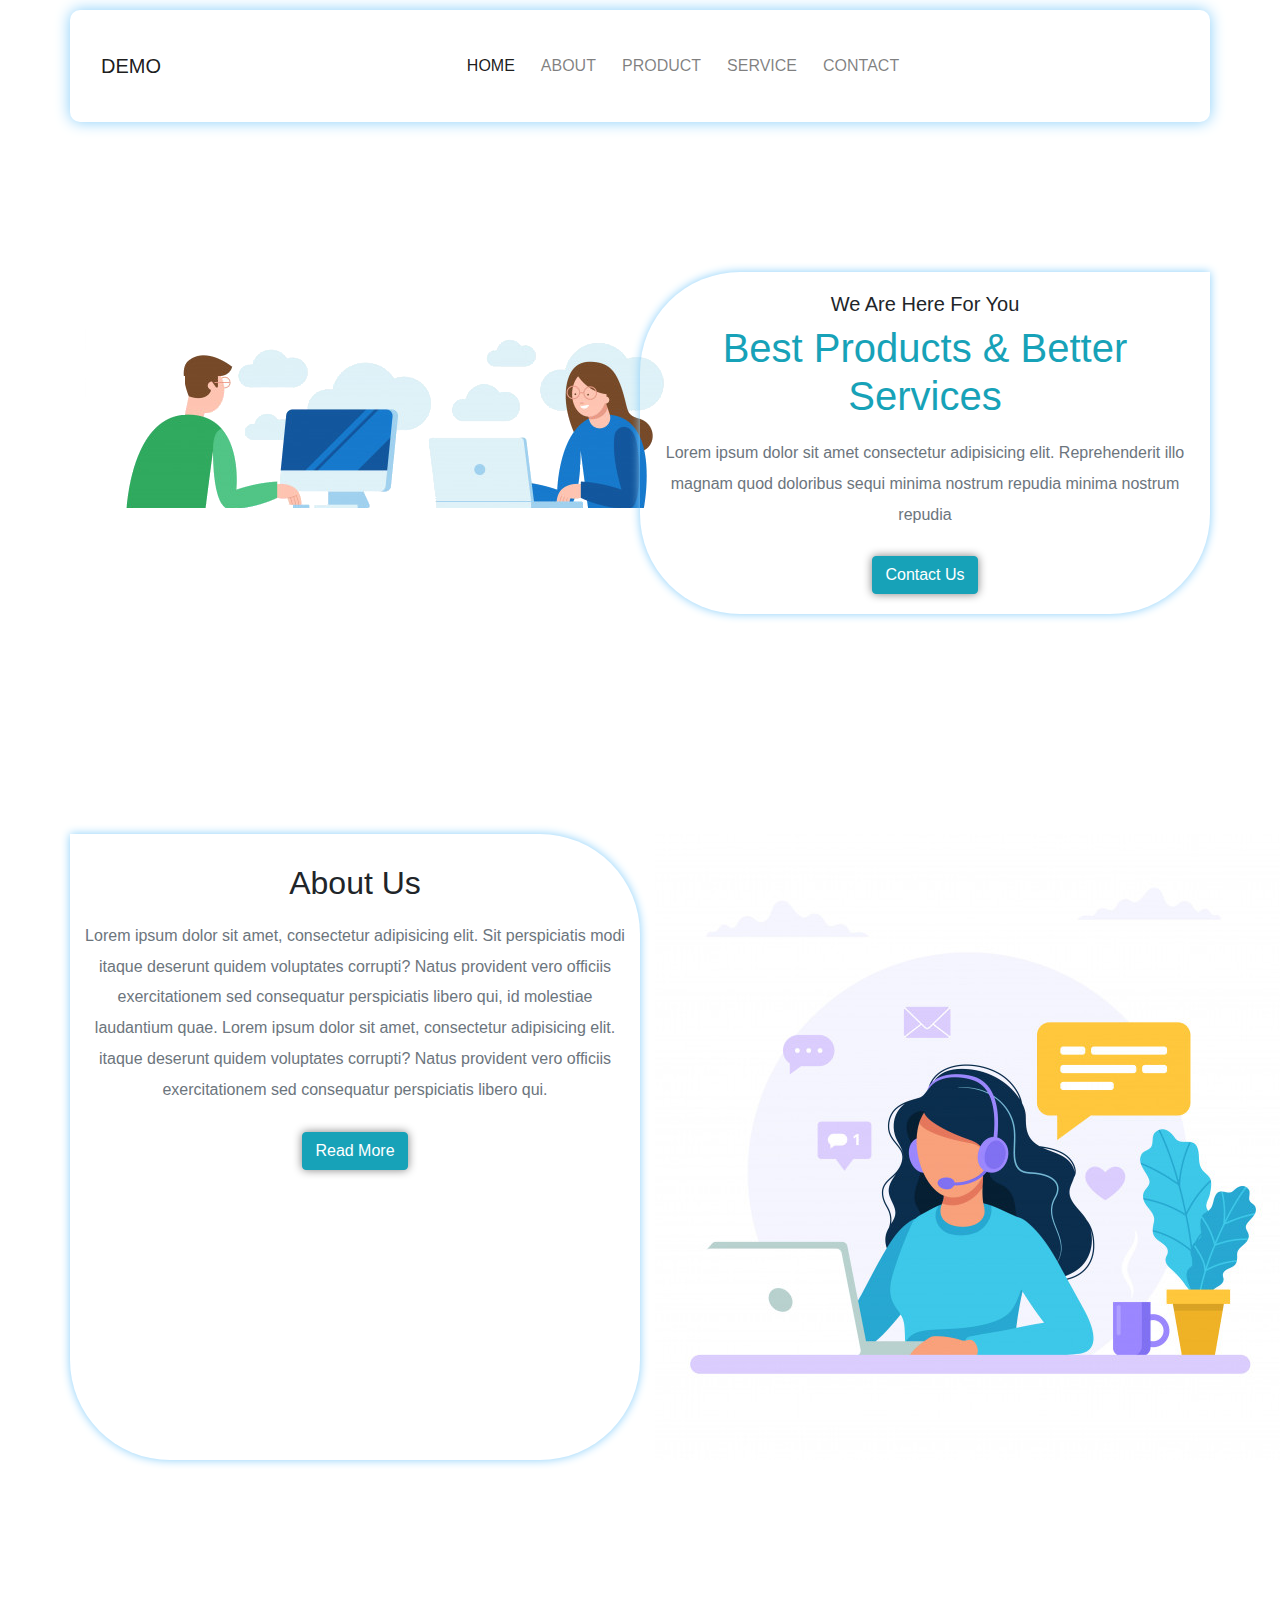
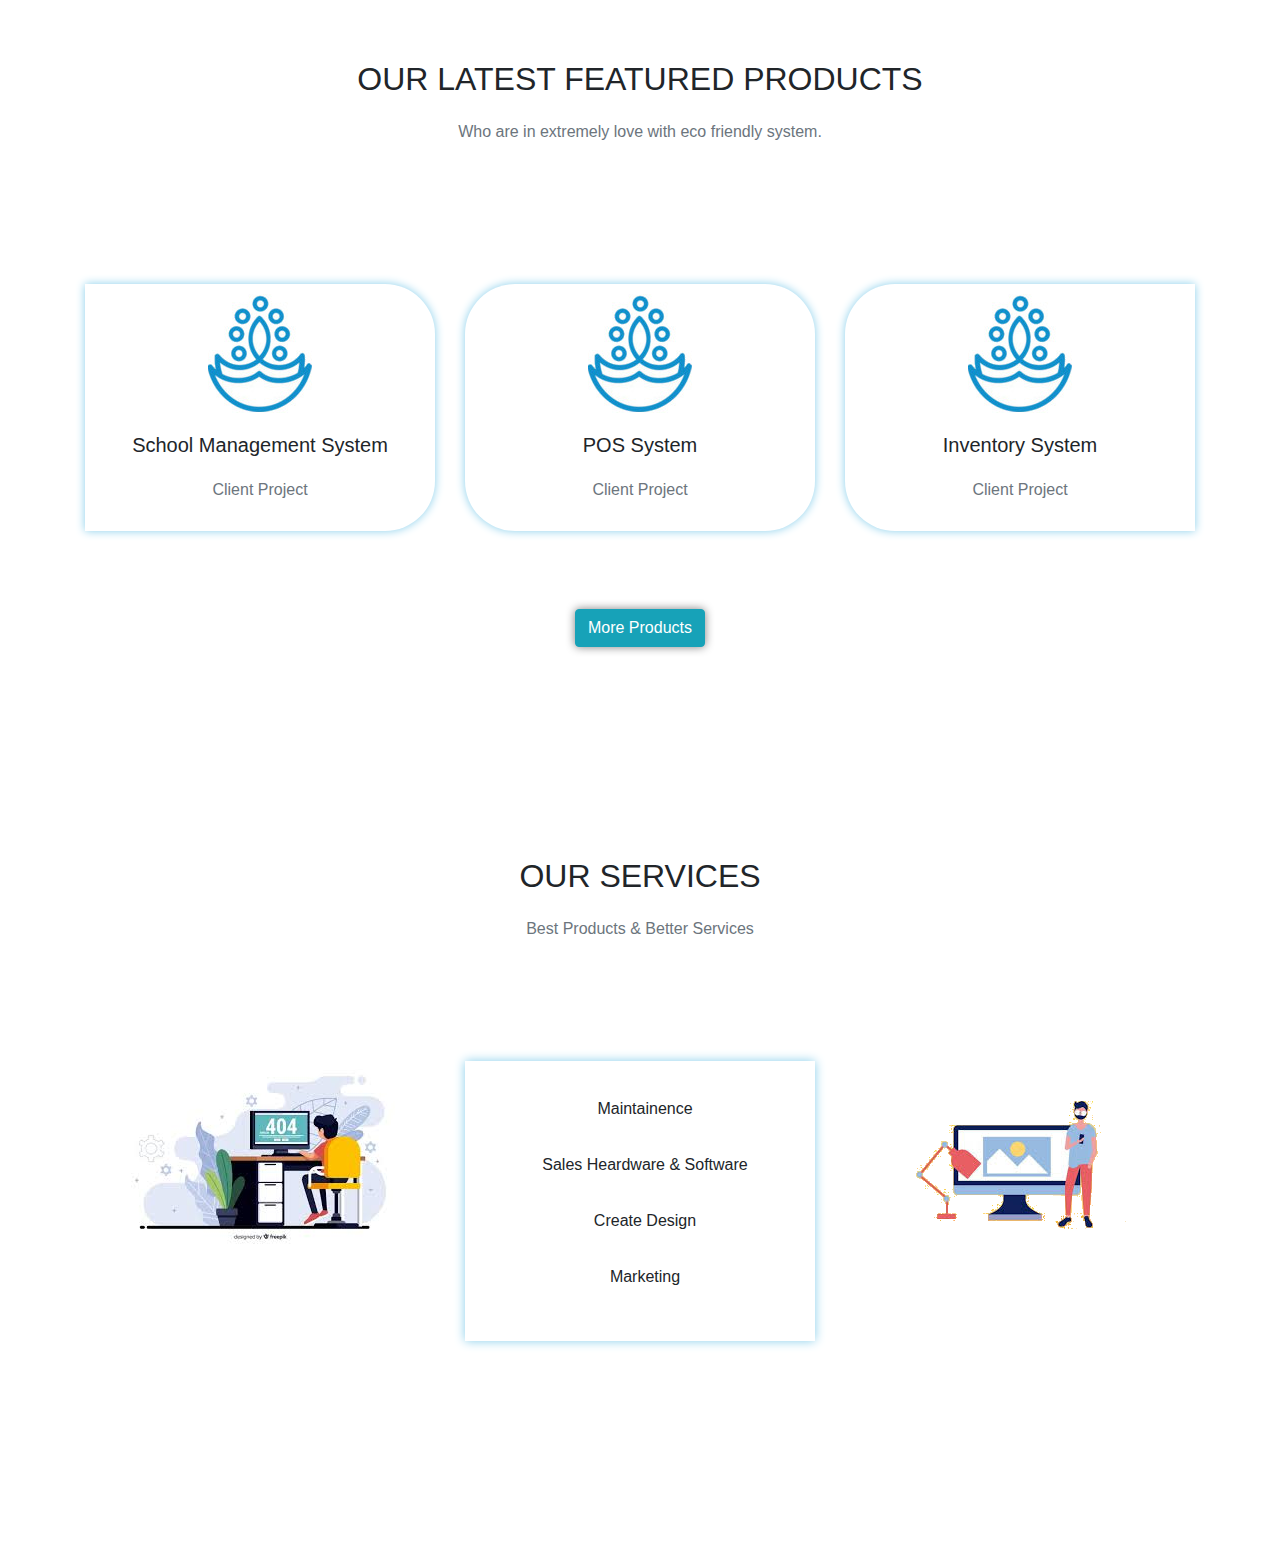
<file: index.html>
<!DOCTYPE html>
<html lang="en" dir="ltr">
  <head>
    <meta charset="utf-8">
    <title>PROJECT | ONE</title>
    <!-- CSS only -->
<link rel="stylesheet" href="https://stackpath.bootstrapcdn.com/bootstrap/4.5.0/css/bootstrap.min.css">
    <!-- Custom Style -->
    <link rel="stylesheet" href="assets/css/master.css">
    <!-- Animated CSS -->
    <link rel="stylesheet" href="assets/css/animate.css">
  </head>
  <body>
    <!-- ?? Header Start Here ?? -->
    <section class="wrapper">
      <header class="main_menu">
        <div class="container">
          <div class="row">
            <div class="col-lg-12">
              <nav class="navbar navbar-expand-lg navbar-light">
                <a class="navbar-brand" href="http://127.0.0.1/designProject/">DEMO</a>
                <button class="navbar-toggler" type="button" data-toggle="collapse" data-target="#navbarNav" aria-controls="navbarNav" aria-expanded="false" aria-label="Toggle navigation">
                  <span class="navbar-toggler-icon"></span>
                </button>
                <div class="collapse navbar-collapse justify-content-center" id="navbarNav">
                  <ul class="navbar-nav">
                    <li class="nav-item active">
                      <a class="nav-link" href="http://127.0.0.1/designProject/">HOME <span class="sr-only">(current)</span></a>
                    </li>
                    <li class="nav-item">
                      <a class="nav-link" href="ABOUT.html">ABOUT</a>
                    </li>
                    <li class="nav-item">
                      <a class="nav-link" href="#">PRODUCT</a>
                    </li>
                    <li class="nav-item">
                      <a class="nav-link" href="">SERVICE</a>
                    </li>
                    <li class="nav-item">
                      <a class="nav-link" href="#">CONTACT</a>
                    </li>
                  </ul>
                </div>
              </nav>
            </div>
          </div>
        </div>
      </header>
    </section>
    <!-- ?? Header End Here ?? -->
    <!-- ?? HOME PART START ?? -->
    <section class="paddingOne">
      <div class="container">
        <div class="row">
          <div class="col-lg-6 col-md-4 col-sm-2">
            <img src="assets/image/vector.png" alt="image">
          </div>
          <div class="col-lg-6 text-center" id="home_box">
            <div class="text_box" style="padding-top: 10px;margin: 10px auto;">
              <h5 class="">We Are Here For You</h5>
              <h1 class="text-info">Best Products &
                  Better Services
              </h1>
              <p class="text-secondary">Lorem ipsum dolor sit amet consectetur adipisicing elit. Reprehenderit illo magnam quod doloribus sequi minima nostrum repudia minima nostrum repudia</p>
              <a href="#" class="btn btn-info btn_1">Contact Us</a>
            </div>
          </div>
        </div>
      </div>
    </section>
    <!-- ?? HOME PART END ?? -->
     <!-- ?? ABOUT US PART START  ?? -->
     <section class="paddingTwo">
      <div class="container">
        <div class="row">
          <div class="col-lg-6 text-center" id="about_us_box">
            <div class="text_box" style="padding-top: 20px;margin: 10px auto;">
              <h2 class="">About Us</h2>
              <p class="text-secondary">Lorem ipsum dolor sit amet, consectetur adipisicing elit. Sit perspiciatis modi itaque deserunt quidem voluptates corrupti? Natus provident vero officiis exercitationem sed consequatur perspiciatis libero qui, id molestiae laudantium quae. 
                Lorem ipsum dolor sit amet, consectetur adipisicing elit. itaque deserunt quidem voluptates corrupti? Natus provident vero officiis exercitationem sed consequatur perspiciatis libero qui.</p>
              <a href="#" class="btn btn-info btn_1">Read More</a>
            </div>
          </div>
          <div class="col-lg-6">
            <img src="assets/image/woman(1).jpg" alt="image">
          </div>
        </div>
      </div>
    </section>
    <!-- ?? ABOUT US PART END ?? -->
    <!-- ?? PRODUCT PART START ?? -->
    <section class="paddingThree">
      <div class="container">
        <div class="row align-items-center justify-content-center">
          <div class="col-xl-12 text-center">
            <div class="main_title">
              <h2 class="">OUR LATEST FEATURED PRODUCTS </h2>
              <p class="text-secondary">Who are in extremely love with eco friendly system.</p>
            </div>
          </div>
        </div>
      </div>
      <div class="container our_product text-center">
        <div class="row products_box">
          <div class="col-lg-4 col-md-4 col-sm-6 products_item text-center">
            <div class="item_box" id="item_box1">
              <div class="item_image">
                <img src="assets/image/products/edulamp.jpg" alt="product">
              </div>
              <div class="item_text">
                <h5>School Management System</h5>
                <p class="text-secondary">Client Project</p>
              </div>
            </div>
          </div>
          <div class="col-lg-4 col-md-4 col-sm-6 products_item text-center">
            <div class="item_box" id="item_box2">
              <div class="item_image">
                <img src="assets/image/products/edulamp.jpg" alt="product">
              </div>
              <div class="item_text">
                <h5 class="">POS System</h5>
                <p class="text-secondary">Client Project</p>
              </div>
            </div>
          </div>
          <div class="col-lg-4 col-md-4 col-sm-6 products_item text-center">
            <div class="item_box" id="item_box3">
              <div class="item_image">
                <img src="assets/image/products/edulamp.jpg" alt="product">
              </div>
              <div class="item_text">
                <h5>Inventory System</h5>
                <p class="text-secondary">Client Project</p>
              </div>
            </div>
          </div>
        </div>
        <br><br>
        <div class="more_product">
          <a href="#" class="btn btn-info btn_1">More Products</a>
        </div>
      </div>
    </section>
    <!-- ?? PRODUCT PART END ?? -->

    <!-- ?? SERVICE PART START ?? -->
    <section class="paddingFour">
      <div class="container our_service">
        <div class="row text-center">
          <div class="col-md-12">
            <div class="our_service_header">
              <div class="service_title">
                <h2>OUR SERVICES</h2>
                <P class="text-secondary">Best Products & Better Services</P>
              </div>
            </div>
          </div>
        </div>
        <div class="row our_service_content">
          <div class="col-lg-4 text-center">
            <div class="our_service_image">
              <img src="assets/image/services/images (2).jpeg" alt="service">
            </div>
          </div>
          <div class="col-lg-4 text-center">
            <div class="our_service_text">
              <ul>
                <li>Maintainence</li>
                <li>Sales Heardware & Software</li>
                <li>Create Design</li>
                <li>Marketing</li>
              </ul>
            </div>
          </div>
          <div class="col-lg-4 text-center">
            <div class="our_service_image">
              <img src="assets/image/services/images (4).png" alt="service">
            </div>
          </div>
        </div>
      </div>
    </section>
    <!-- ?? SERVICE PART END ?? -->


  </body>
</html>
    <!-- jQuery Plugin -->
    <script src="assets/js/jquery-1.12.1.min.js"></script>
    <script src="assets/js/app.js"></script>
    <!-- JS, Popper.js, and jQuery -->
    <script src="https://code.jquery.com/jquery-3.5.1.slim.min.js" ></script>
    <script src="https://cdn.jsdelivr.net/npm/popper.js@1.16.0/dist/umd/popper.min.js"></script>
    <script src="https://stackpath.bootstrapcdn.com/bootstrap/4.5.0/js/bootstrap.min.js"></script>
</file>
<file: assets/css/master.css>
body{margin: 0;padding: 0;height: 1000px;}
  ul{ list-style: none;}
  li{padding-left: 10px;}

  p{padding-top: 10px;line-height: 1.925;}

  

  /* RESPONSIVE SMALL DEVICE */
  @media (max-width: 33em) {
    img{height: inherit;width: 100%;}
  }

    /* When Scroll Page */
    .menu_fixed {
      position: fixed;
      z-index: 9999 !important;
      width: 100%;
      background-color: #fff;
      top: 0;
     
    }

  /* BUTTON */
  .btn_1{box-shadow: 0 0 10px gray;margin: 10px 0 10px 0;}

  .row{ padding: 0px;}

  .paddingOne{ padding: 150px 0 100px 0;}

  .paddingTwo{ padding: 120px 0 100px 0;}

  .paddingThree, .paddingFour, .our_service_content{ padding: 100px 0 100px 0;}


  header.main_menu{line-height: 5em;}


  /* NAVBAR ITEMS CENTER WHEN SMALL DEVICE  */
  header nav div ul.navbar-nav{ align-items: center;}
  
  header.main_menu div.container{ box-shadow: 0 0 15px lightskyblue;border-radius: 10px;border-bottom-right-radius: 10px; margin-top: 10px; }

  #home_box{ box-shadow:0 0 10px lightskyblue;border-top-left-radius: 100px; border-bottom-right-radius: 100px;border-bottom-left-radius: 100px;}

  #about_us_box{ box-shadow: 0 0 10px lightskyblue;border-top-right-radius: 100px; border-bottom-left-radius: 100px;border-bottom-right-radius: 100px;}

  .our_product{ padding-top: 100px;}
  .products_item{ padding: 20px 15px 20px 15px;}
  .item_box{box-shadow: 0 0 10px skyblue;}
  #item_box1{ border-top-right-radius: 50px;border-bottom-right-radius: 50px;}
  #item_box2{border-radius: 50px;}
  #item_box3{ border-top-left-radius: 50px;border-bottom-left-radius: 50px;}
  .item_image, .item_text{ padding: 10px 0 10px 0;}
  .item_image img{width: max-content;height: max-content;}
 


  .our_service_text{ padding: 20px 0 20px 0;line-height: 3.5em;box-shadow: 0 0 10px skyblue;}
  .our_service_text ul{padding: 0;}
</file>
